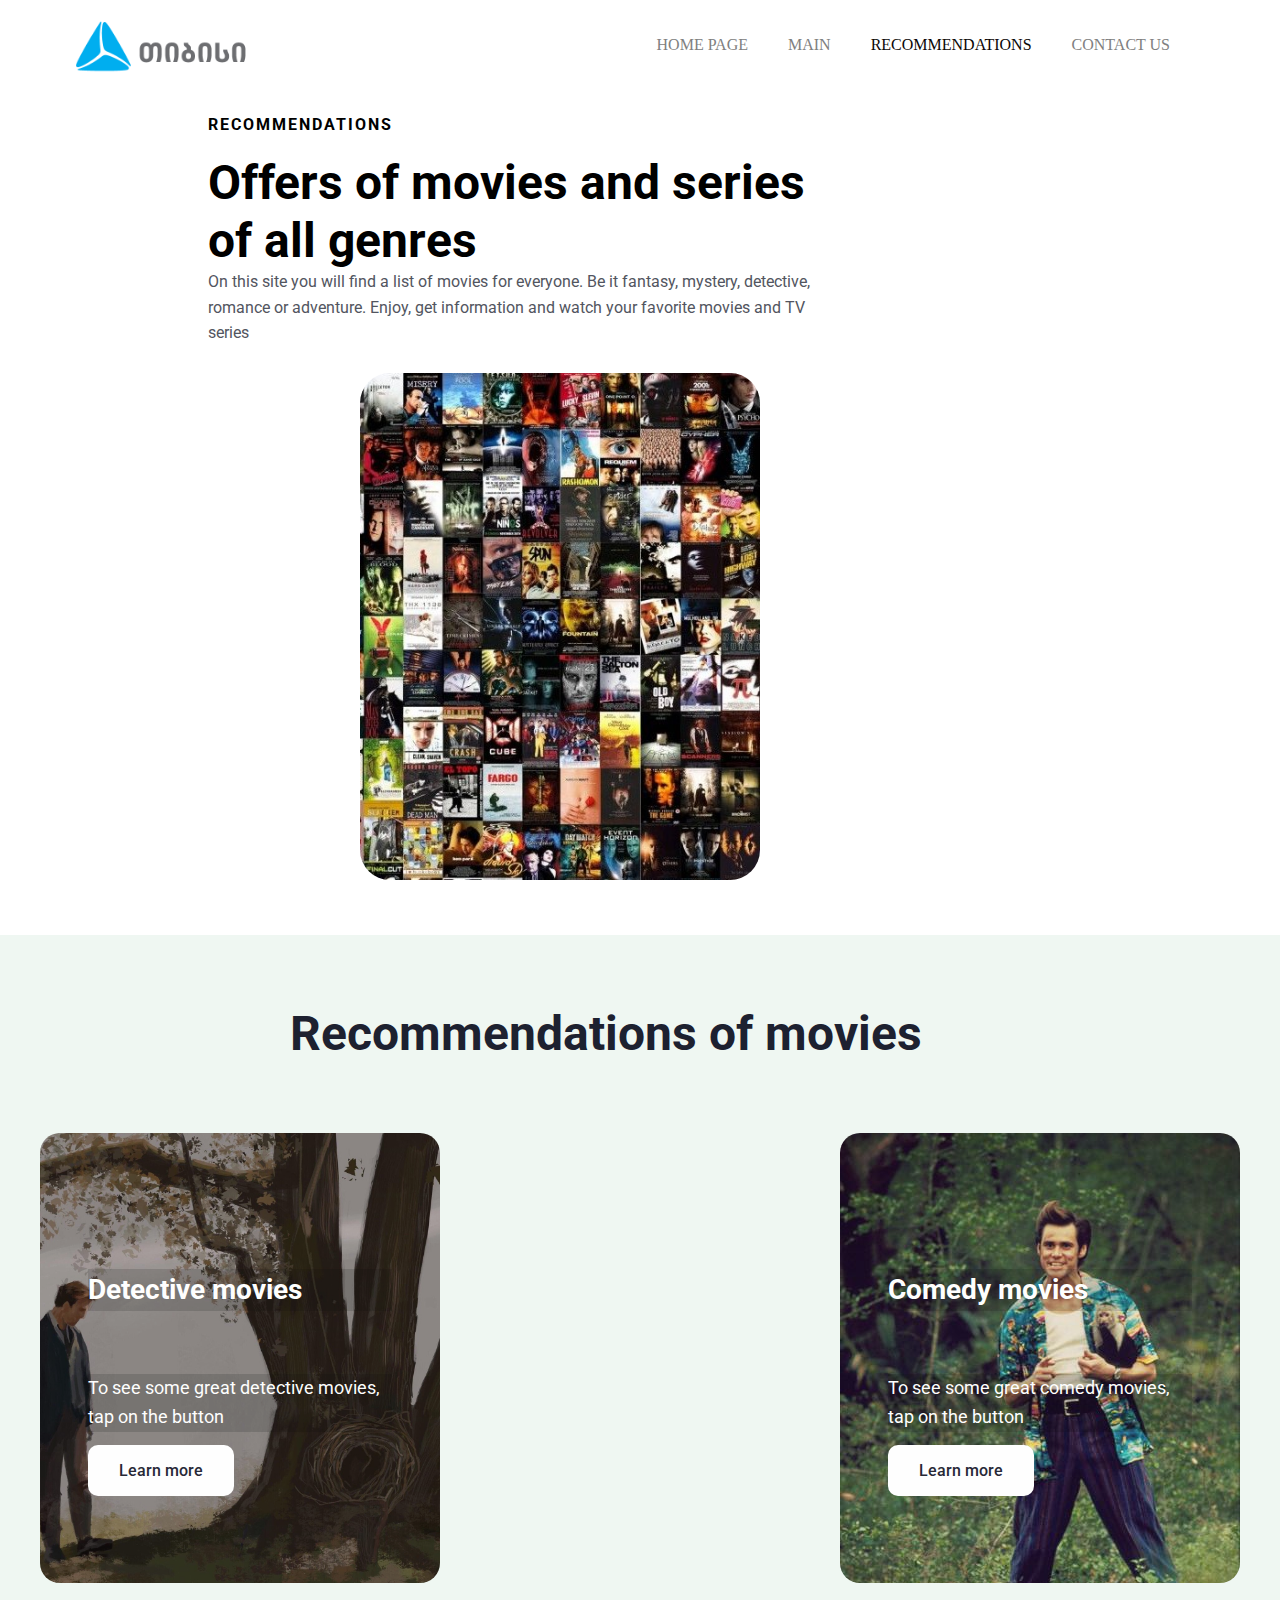
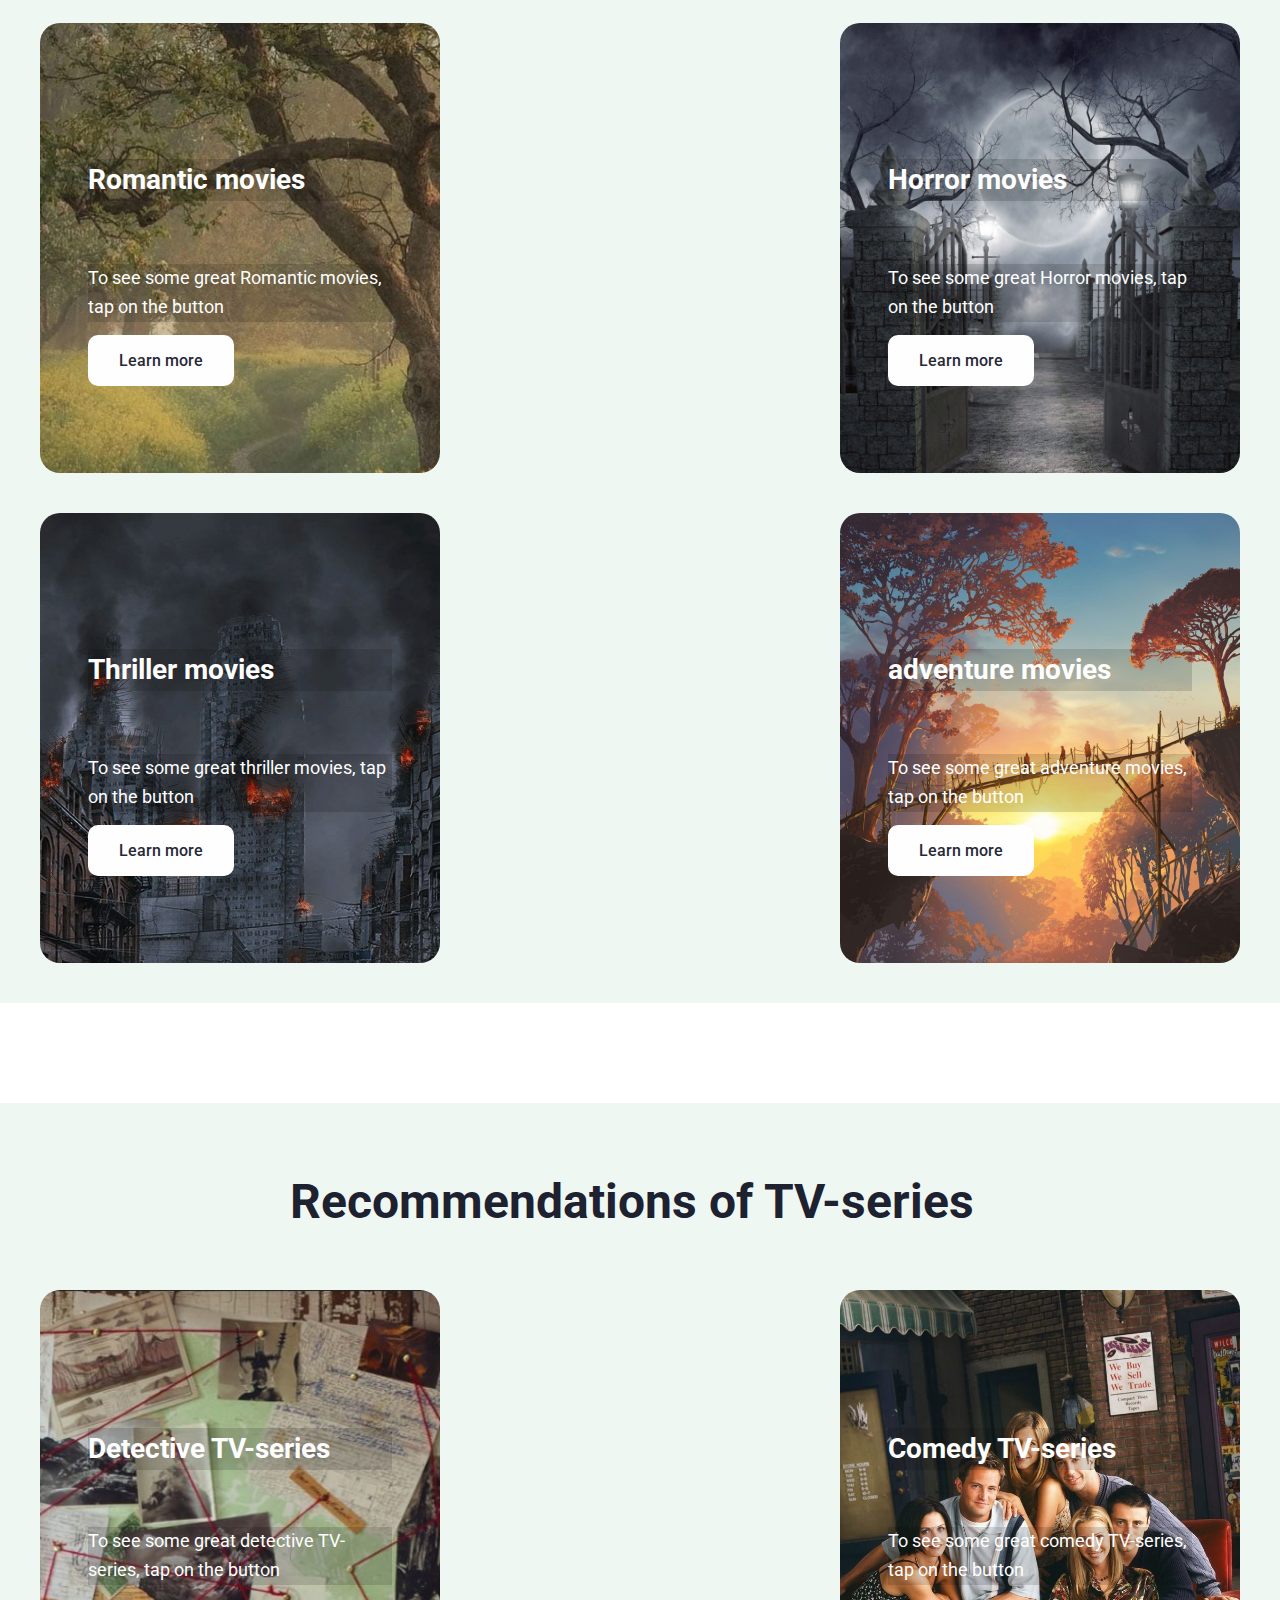
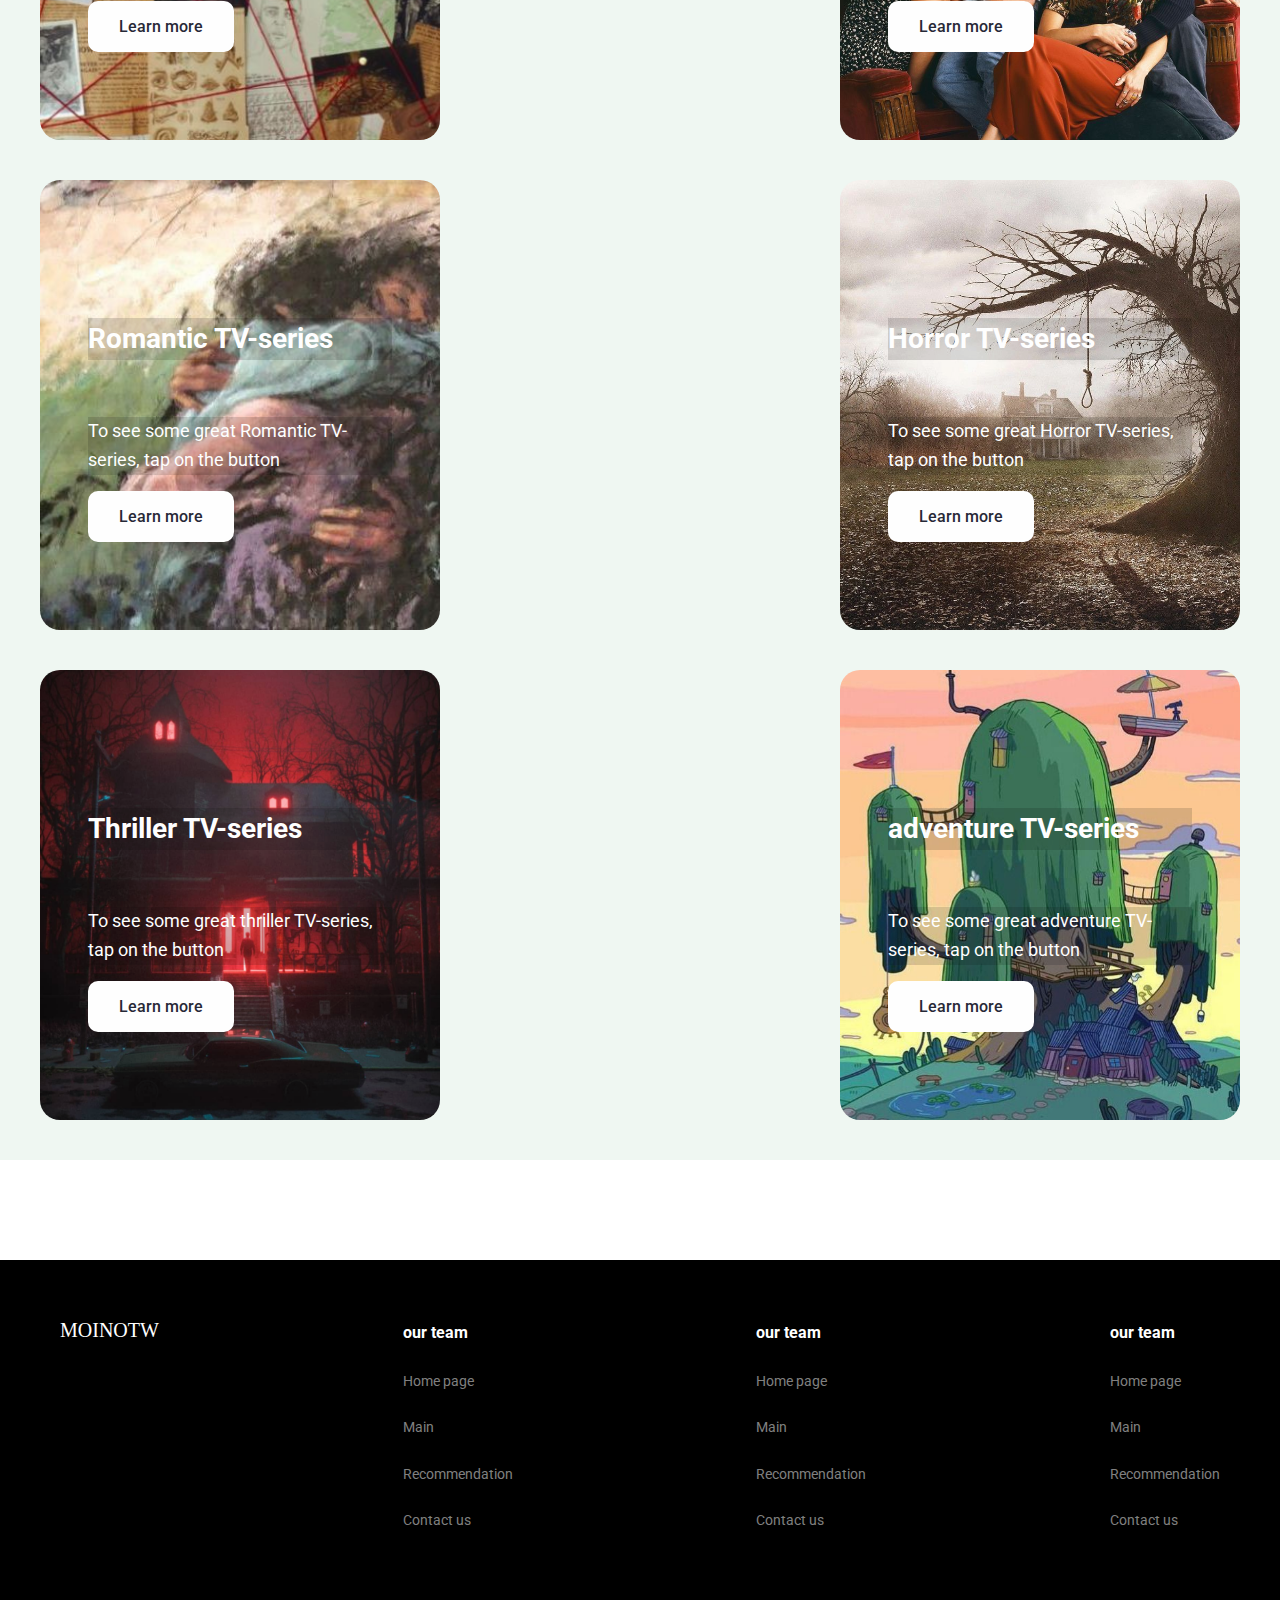
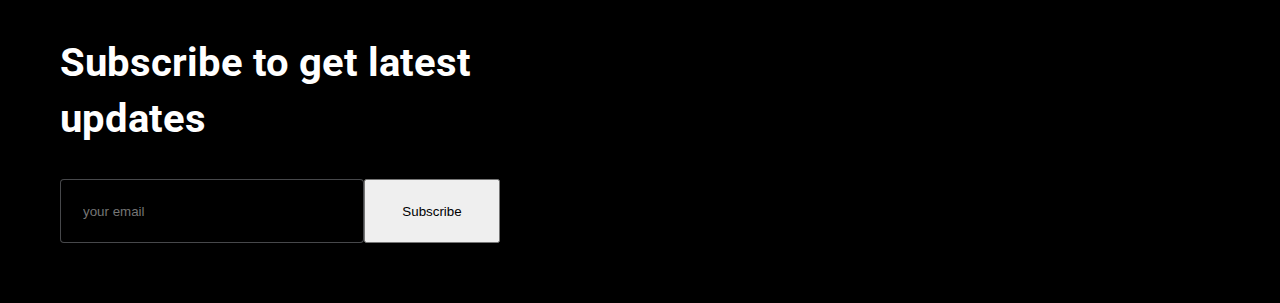
<file: pages/3.html>
<!DOCTYPE html>
<html lang="en">
<head>
    <meta charset="UTF-8">
    <meta name="viewport" content="width=device-width, initial-scale=1.0">
    <link rel="stylesheet" href="https://cdnjs.cloudflare.com/ajax/libs/font-awesome/6.4.0/css/all.min.css" integrity="sha512-iecdLmaskl7CVkqkXNQ/ZH/XLlvWZOJyj7Yy7tcenmpD1ypASozpmT/E0iPtmFIB46ZmdtAc9eNBvH0H/ZpiBw==" crossorigin="anonymous" referrerpolicy="no-referrer" />
    <link rel="preconnect" href="https://fonts.googleapis.com">
    <link rel="preconnect" href="https://fonts.gstatic.com" crossorigin>
    <link href="https://fonts.googleapis.com/css2?family=Roboto&display=swap" rel="stylesheet">
    <link href="https://cdn.jsdelivr.net/npm/bootstrap@5.3.0/dist/css/bootstrap.min.css" rel="stylesheet" integrity="sha384-9ndCyUaIbzAi2FUVXJi0CjmCapSmO7SnpJef0486qhLnuZ2cdeRhO02iuK6FUUVM" crossorigin="anonymous">
    <script src="https://cdn.jsdelivr.net/npm/bootstrap@5.3.0/dist/js/bootstrap.bundle.min.js" integrity="sha384-geWF76RCwLtnZ8qwWowPQNguL3RmwHVBC9FhGdlKrxdiJJigb/j/68SIy3Te4Bkz" crossorigin="anonymous"></script>
    <link rel="stylesheet" href="../css/global.css">
    <title>Final Project</title>
</head>
<body>
    <header class="sticky">
        <div class="hddiv">
            <div class="damatebiti">
                <a href="https://www.tbceducation.ge/"><img src="../imgs/თიბისი.png" alt="" class="tbc"></a>
                <nav>
                    <ul>
                        <li><a href="../index.html">HOME PAGE</a></li>
                        <li><a href="../pages/2.html">MAIN</a></li>
                        <li><a href="#" class="active">RECOMMENDATIONS</a></li>
                        <li><a href="../pages/4.html">CONTACT US</a></li>
                    </ul>
                </nav>
                <div class="dropdown">
                    <button class="btn " type="button" data-bs-toggle="dropdown" aria-expanded="false">
                        <i class="fa-solid fa-bars fa-2xl"></i>
                    </button>
                    <ul class="dropdown-menu">
                    <li><a class="dropdown-item" href="#"><a href="../index.html" class="active">Home page</a></a></li>
                    <li><a class="dropdown-item" href="#"> <li><a href="../pages/2.html" >Main</a></li></a></li>
                    <li><a class="dropdown-item" href="#"><li><a href="#" class="active">Recommendations</a></li></a></li>
                    <li><a class="dropdown-item" href="#"><li><a href="../pages/4.html">Contact us</a></li></a></li>
                    </ul>
                </div>
            </div>
        </div>
    </header>
    <section class="s-1-4">
        <div class="box3-1">
            <div class="line3-1"></div>
            <div class="aboutus3-1">
                <h3>Recommendations</h3>
                <h4>Offers of movies and series of all genres</h4>
                <p>On this site you will find a list of movies for everyone. Be it fantasy, mystery, detective, romance or adventure. Enjoy, get information and watch your favorite movies and TV series</p>
            </div>
        </div>
        <div class="form3-1">
            <img src="../imgs/page3.jpeg" alt="page3photo">
        </div>
    </section>
    <section class="s-3-2">
        <h1>Recommendations of movies</h1>
        <nav class="baratebi">
            <div class="barati1">
                <h1>Detective movies</h1>
                <p>To see some great detective movies, tap on the button</p>
                <button><a href="https://www.imdb.com/search/title/?title_type=feature&genres=crime,mystery">Learn more</a></button>
            </div>

            <div class="barati2">
                <h1>Comedy movies</h1>
                <p>To see some great comedy movies, tap on the button</p>
                <button><a href="https://www.imdb.com/search/title/?title_type=feature&genres=comedy">Learn more</a></button>
            </div>
            <div class="barati3">
                <h1>Romantic movies</h1>
                <p>To see some great Romantic movies, tap on the button</p>
                <button><a href="https://www.imdb.com/search/title/?title_type=feature&genres=romance">Learn more</a></button>
            </div>
            <div class="barati4">
                <h1>Horror movies</h1>
                <p>To see some great Horror movies, tap on the button</p>
                <button><a href="https://www.imdb.com/search/title/?title_type=feature&genres=horror">Learn more</a></button>
            </div>
            <div class="barati5">
                <h1>Thriller movies</h1>
                <p>To see some great thriller movies, tap on the button</p>
                <button><a href="https://www.imdb.com/search/title/?title_type=feature&genres=thriller">Learn more</a></button>
            </div>
            <div class="barati6">
                <h1>adventure movies</h1>
                <p>To see some great adventure movies, tap on the button</p>
                <button><a href="https://www.imdb.com/search/title/?title_type=feature&genres=adventure">Learn more</a></button>
            </div>
        </nav>
    </section>
    <section class="s-3-3">
        <h1>Recommendations of TV-series</h1>
        <nav class="baratebi">
            <div class="barati1">
                <h1>Detective TV-series </h1>
                <p>To see some great detective TV-series, tap on the button</p>
                <button><a href="https://www.imdb.com/search/title/?title_type=tv_series&genres=detective">Learn more</a></button>
            </div>
            <div class="barati2">
                <h1>Comedy TV-series</h1>
                <p>To see some great comedy TV-series, tap on the button</p>
                <button><a href="https://www.imdb.com/search/title/?title_type=tv_series&genres=comedy">Learn more</a></button>
            </div>
            <div class="barati3">
                <h1>Romantic TV-series</h1>
                <p>To see some great Romantic TV-series, tap on the button</p>
                <button><a href="https://www.imdb.com/search/title/?title_type=tv_series&genres=romance">Learn more</a></button>
            </div>
            <div class="barati4">
                <h1>Horror TV-series</h1>
                <p>To see some great Horror TV-series, tap on the button</p>
                <button><a href="https://www.imdb.com/search/title/?title_type=tv_series&genres=horror">Learn more</a></button>
            </div>
            <div class="barati5">
                <h1>Thriller TV-series</h1>
                <p>To see some great thriller TV-series, tap on the button</p>
                <button><a href="https://www.imdb.com/search/title/?title_type=tv_series&genres=thriller">Learn more</a></button>
            </div>
            <div class="barati6">
                <h1>adventure TV-series</h1>
                <p>To see some great adventure TV-series, tap on the button</p>
                <button><a href="https://www.imdb.com/search/title/?title_type=tv_series&genres=adventure">Learn more</a></button>
            </div>
        </nav>
    </section>
    <footer>
        <h2>MOINOTW</h2>
        <div>
            <h3>our team</h3>
            <a href="../index.html">Home page</a>
            <a href="pages/2.html">Main</a>
            <a href="pages/3.html">Recommendation</a>
            <a href="#">Contact us</a>
        </div>
        <div>
            <h3>our team</h3>
            <a href="../index.html">Home page</a>
            <a href="pages/2.html">Main</a>
            <a href="pages/3.html">Recommendation</a>
            <a href="#">Contact us</a>
        </div>
        <div>
            <h3>our team</h3>
            <a href="../index.html">Home page</a>
            <a href="pages/2.html">Main</a>
            <a href="pages/3.html">Recommendation</a>
            <a href="#">Contact us</a>
        </div>
        <div class="form">
            <h4>Subscribe to get latest updates</h4>
            <form>
                <input type="email" name="email" id="email" placeholder="your email"> <br>
                <input type="submit"  id="submit" value="Subscribe">
            </form>
        </div>
    </footer> 
</body>
</html>
</file>
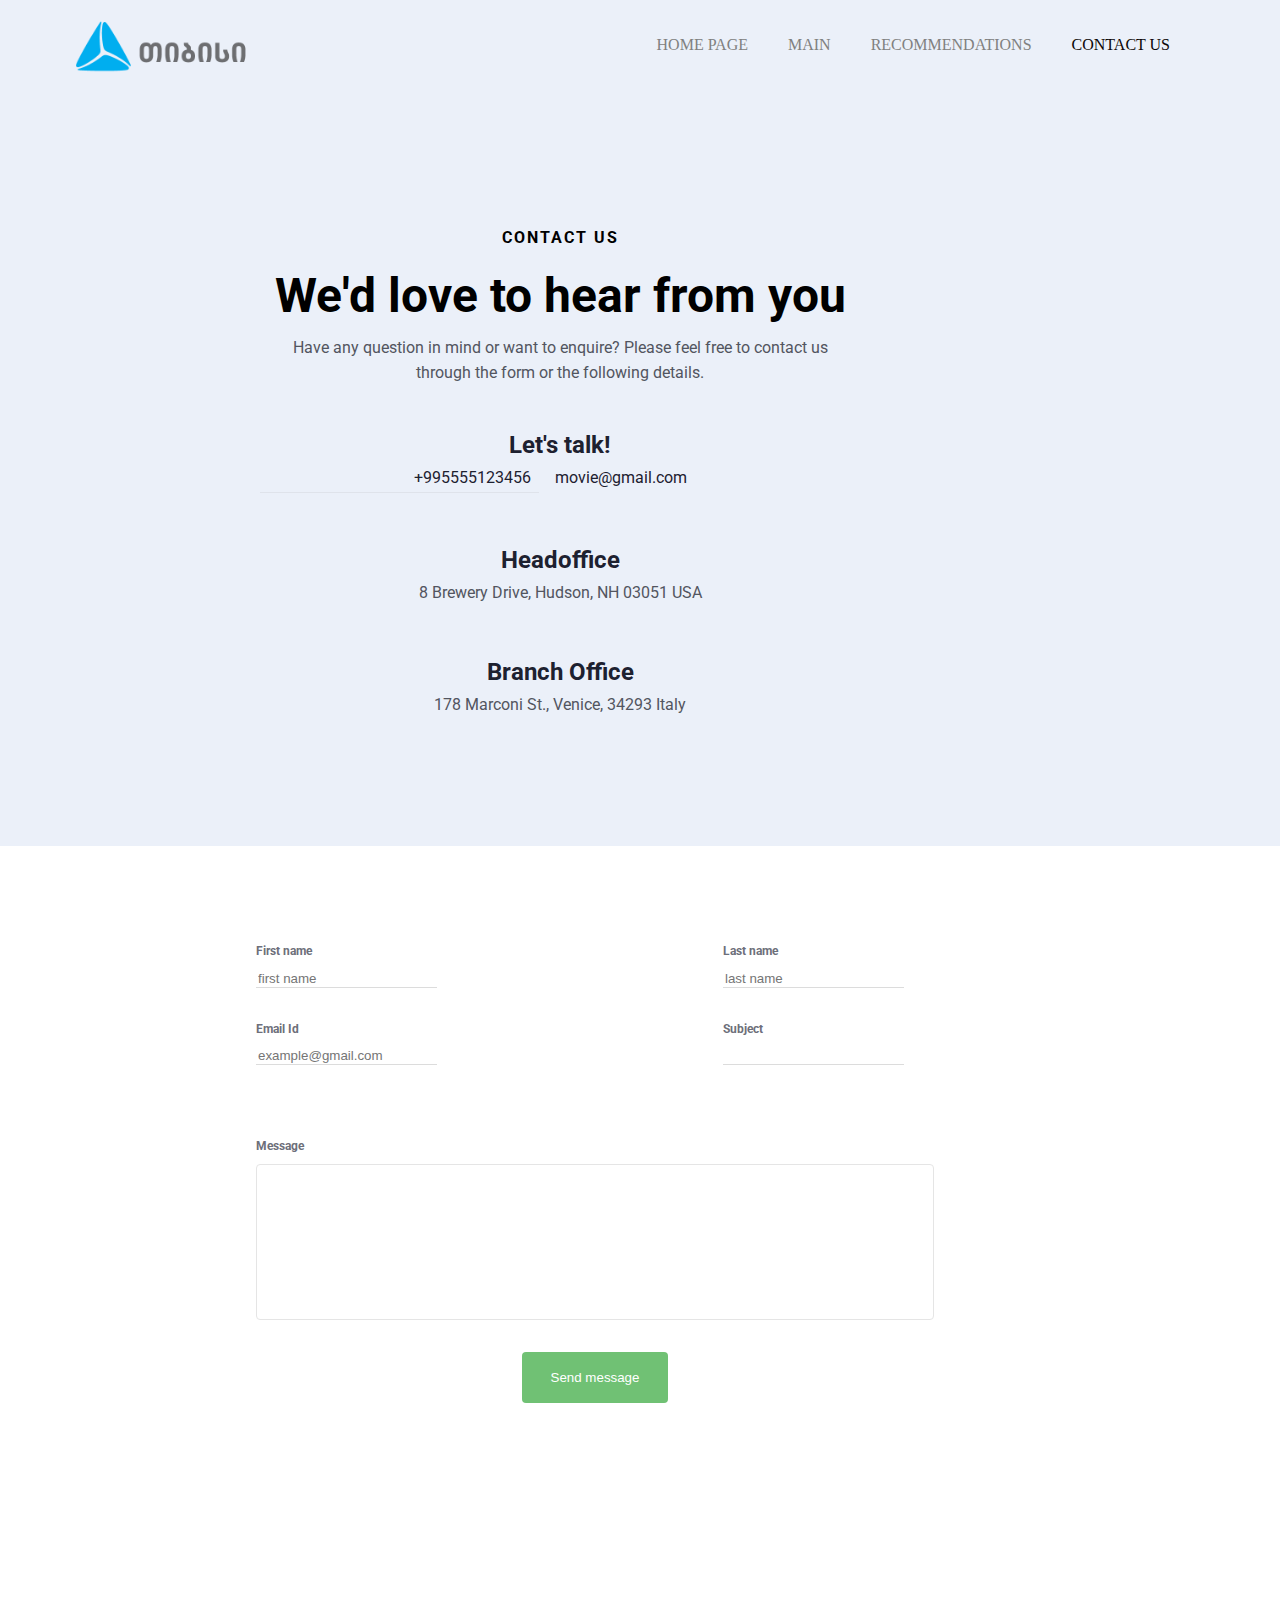
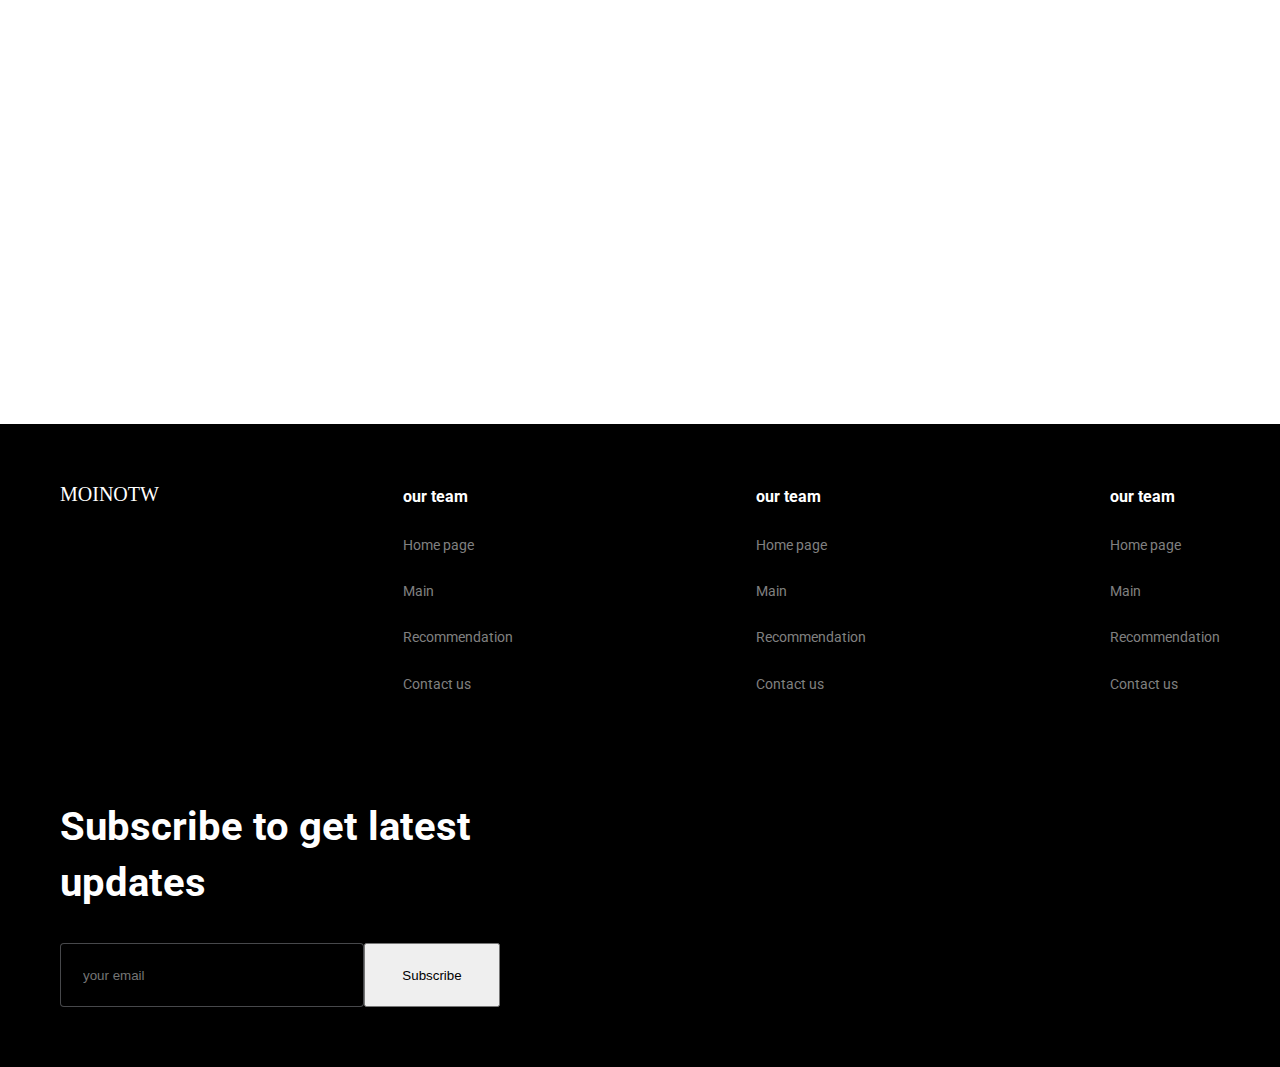
<file: pages/4.html>
<!DOCTYPE html>
<html lang="en">
<head>
    <meta charset="UTF-8">
    <meta name="viewport" content="width=device-width, initial-scale=1.0">
    <link rel="stylesheet" href="https://cdnjs.cloudflare.com/ajax/libs/font-awesome/6.4.0/css/all.min.css" integrity="sha512-iecdLmaskl7CVkqkXNQ/ZH/XLlvWZOJyj7Yy7tcenmpD1ypASozpmT/E0iPtmFIB46ZmdtAc9eNBvH0H/ZpiBw==" crossorigin="anonymous" referrerpolicy="no-referrer" />
    <link rel="preconnect" href="https://fonts.googleapis.com">
    <link rel="preconnect" href="https://fonts.gstatic.com" crossorigin>
    <link href="https://fonts.googleapis.com/css2?family=Roboto&display=swap" rel="stylesheet">
    <link href="https://cdn.jsdelivr.net/npm/bootstrap@5.3.0/dist/css/bootstrap.min.css" rel="stylesheet" integrity="sha384-9ndCyUaIbzAi2FUVXJi0CjmCapSmO7SnpJef0486qhLnuZ2cdeRhO02iuK6FUUVM" crossorigin="anonymous">
    <script src="https://cdn.jsdelivr.net/npm/bootstrap@5.3.0/dist/js/bootstrap.bundle.min.js" integrity="sha384-geWF76RCwLtnZ8qwWowPQNguL3RmwHVBC9FhGdlKrxdiJJigb/j/68SIy3Te4Bkz" crossorigin="anonymous"></script>
    <link rel="stylesheet" href="../css/global.css">
    <title>Final Project</title>
</head>
<body>
    <div class="meore">
        <header>
            <div class="hddiv">
                <div class="damatebiti">
                    <a href="https://www.tbceducation.ge/"><img src="../imgs/თიბისი.png" alt="" class="tbc"></a>
                    <nav>
                        <ul>
                            <li><a href="../index.html">HOME PAGE</a></li>
                            <li><a href="../pages/2.html">MAIN</a></li>
                            <li><a href="../pages/3.html">RECOMMENDATIONS</a></li>
                            <li><a href="#" class="active">CONTACT US</a></li>
                        </ul>
                    </nav>
                    <div class="dropdown">
                        <button class="btn" type="button" data-bs-toggle="dropdown" aria-expanded="false">
                            <i class="fa-solid fa-bars fa-2xl"></i>
                        </button>
                        <ul class="dropdown-menu">
                        <li><a class="dropdown-item" href="#"><li><a href="../index.html" class="active">Home page</a></li></a></li>
                        <li><a class="dropdown-item" href="#"> <li><a href="../pages/2.html" >Main</a></li></a></li>
                        <li><a class="dropdown-item" href="#"><li><a href="../pages/3.html">Recommendations</a></li></a></li>
                        <li><a class="dropdown-item" href="#"><li><a href="#" class="active">Contact us</a></li></a></li>
                        </ul>
                    </div>
                </div>
            </div>
        </header>
        <section class="s-1-4">
            <div class="box1">
                <div class="line"></div>
                <div class="aboutus">
                    <h3>Contact us</h3>
                    <h4>We'd love to hear from you</h4>
                    <p>Have any question in mind or want to enquire? Please feel free to contact us through the form or the following details.<br><br>            
                </div>
            </div>
            <div class="form">
                <div>
                    <h1>Let's talk!</h1>
                    <div>
                        <a href="tel:+995 555 45 67 89">+995555123456</a>
                        <a href="mailto:movietvseries@gmail.com">movie@gmail.com</a>
                    </div>
                </div>
                <div class="line2"></div>
                <div class="div">
                    <h1>Headoffice</h1>
                    <p>8 Brewery Drive, Hudson, NH 03051 USA </p>
                </div>
                <div class="div">
                    <h1>Branch Office</h1>
                    <p>178 Marconi St., Venice, 34293 Italy</p>
                </div>
                <div class="llogos">
                    <i class="fa-brands fa-facebook"></i>
                    <i class="fa-brands fa-twitter"></i>
                    <i class="fa-brands fa-linkedin"></i>
                </div>
            </div>
        </section>
    </div>
    <section class="s-2-4">
        <form action="">
            <form action="">
                <label for="fname">First name</label>
                <input type="text" id="fname" name="fname" placeholder="first name">
                <label for="email">Email Id</label>
                <input type="email" name="email" id="email" placeholder="example@gmail.com">
            </form> 
            <form action="">
                <label for="lname">Last name</label>
                <input type="text" id="lname" name="lname" placeholder="last name">
                <label for="subject">Subject</label>
                <input type="text" name="subject" id="subject">
            </form>
        </form>
        <form action="" class="form">
            <label for="message">Message</label>
            <textarea name="Message" id="message" cols="30" rows="10"></textarea>
            <input type="button" value="Send message">
        </form>
    </section>
    <div class="map">
        <iframe src="https://www.google.com/maps/embed?pb=!1m18!1m12!1m3!1d156508.0626244193!2d11.697512201528918!3d45.42366029804965!2m3!1f0!2f0!3f0!3m2!1i1024!2i768!4f13.1!3m3!1m2!1s0x477eb1daf1d63d89%3A0x7ba3c6f0bd92102f!2sVenice%2C%20Metropolitan%20City%20of%20Venice%2C%20Italy!5e0!3m2!1sen!2sge!4v1690274451336!5m2!1sen!2sge" width="100%" height="450" style="border:0;" allowfullscreen="" loading="lazy" referrerpolicy="no-referrer-when-downgrade"></iframe>
    </div>
    <footer>
        <h2>MOINOTW</h2>
        <div>
            <h3>our team</h3>
            <a href="../index.html">Home page</a>
            <a href="../pages/2.html">Main</a>
            <a href="../pages/3.html">Recommendation</a>
            <a href="#">Contact us</a>
        </div>
        <div>
            <h3>our team</h3>
            <a href="../index.html">Home page</a>
            <a href="../pages/2.html">Main</a>
            <a href="../pages/3.html">Recommendation</a>
            <a href="#">Contact us</a>
        </div>
        <div>
            <h3>our team</h3>
            <a href="../index.html">Home page</a>
            <a href="../pages/2.html">Main</a>
            <a href="../pages/3.html">Recommendation</a>
            <a href="#">Contact us</a>
        </div>
        <div class="form">
            <h4>Subscribe to get latest updates</h4>
            <form>
                <input type="email" name="email" id="email" placeholder="your email"> <br>
                <input type="submit"  id="submit" value="Subscribe">
            </form>
        </div>
    </footer> 
</body>
</html>
</file>
<file: css/global.css>
/* /* http://meyerweb.com/eric/tools/css/reset/ 
   v2.0 | 20110126
   License: none (public domain)
*/
html, body, div, span, applet, object, iframe,
h1, h2, h3, h4, h5, h6, p, blockquote, pre,
a, abbr, acronym, address, big, cite, code,
del, dfn, em, img, ins, kbd, q, s, samp,
small, strike, strong, sub, sup, tt, var,
b, u, i, center,
dl, dt, dd, ol, ul, li,
fieldset, form, label, legend,
table, caption, tbody, tfoot, thead, tr, th, td,
article, aside, canvas, details, embed,
figure, figcaption, footer, header, hgroup,
menu, nav, output, ruby, section, summary,
time, mark, audio, video {
  margin: 0;
  padding: 0;
  border: 0;
  font-size: 100%;
  font: inherit;
  vertical-align: baseline;
}

/* HTML5 display-role reset for older browsers */
article, aside, details, figcaption, figure,
footer, header, hgroup, menu, nav, section {
  display: block;
}

body {
  line-height: 1;
}

ol, ul {
  list-style: none;
}

blockquote, q {
  quotes: none;
}

blockquote:before, blockquote:after,
q:before, q:after {
  content: "";
  content: none;
}

table {
  border-collapse: collapse;
  border-spacing: 0;
}

a {
  text-decoration: none;
}

* {
  -webkit-box-sizing: border-box;
          box-sizing: border-box;
}

.barati1:hover {
  -webkit-transform: scale(1.05);
      -ms-transform: scale(1.05);
          transform: scale(1.05);
}

.barati2:hover {
  -webkit-transform: scale(1.05);
      -ms-transform: scale(1.05);
          transform: scale(1.05);
}

.barati3:hover {
  -webkit-transform: scale(1.05);
      -ms-transform: scale(1.05);
          transform: scale(1.05);
}

.barati4:hover {
  -webkit-transform: scale(1.05);
      -ms-transform: scale(1.05);
          transform: scale(1.05);
}

.barati5:hover {
  -webkit-transform: scale(1.05);
      -ms-transform: scale(1.05);
          transform: scale(1.05);
}

.barati6:hover {
  -webkit-transform: scale(1.05);
      -ms-transform: scale(1.05);
          transform: scale(1.05);
}

.logo:hover {
  -webkit-transform: scale(1.09);
      -ms-transform: scale(1.09);
          transform: scale(1.09);
}

.logo1:hover {
  -webkit-transform: scale(1.09);
      -ms-transform: scale(1.09);
          transform: scale(1.09);
}

.logo2:hover {
  -webkit-transform: scale(1.09);
      -ms-transform: scale(1.09);
          transform: scale(1.09);
}

.logo0:hover {
  -webkit-transform: scale(1.09);
      -ms-transform: scale(1.09);
          transform: scale(1.09);
}

.sticky {
  position: sticky;
  top: 0;
  background-color: white;
  width: 100%;
  z-index: 1;
  height: 90px;
}
.sticky .hddiv .damatebiti {
  display: -webkit-box;
  display: -ms-flexbox;
  display: flex;
  -webkit-box-pack: justify;
      -ms-flex-pack: justify;
          justify-content: space-between;
  padding: 17px 70px;
  width: 100%;
}
.sticky .hddiv .damatebiti .tbc {
  max-width: 180px;
  width: 100%;
}
.sticky .hddiv .damatebiti nav {
  vertical-align: center;
  margin-top: 20px;
}
.sticky .hddiv .damatebiti nav ul {
  display: -webkit-box;
  display: -ms-flexbox;
  display: flex;
}
.sticky .hddiv .damatebiti nav ul li {
  margin-right: 40px;
}
.sticky .hddiv .damatebiti nav ul li a {
  color: grey;
}
.sticky .hddiv .damatebiti nav ul li .active {
  color: #0B0706;
}
.sticky .hddiv .damatebiti nav ul li a:hover {
  color: rgb(1, 56, 1);
}
.sticky .hddiv .damatebiti .dropdown {
  padding-right: 2px;
}
.sticky .hddiv .damatebiti .dropdown .btn {
  border: none;
  color: rgb(4, 52, 4);
}
.sticky .hddiv .damatebiti .dropdown .dropdown-menu {
  padding: 20px;
  background-color: #EFF7F2;
}
.sticky .hddiv .damatebiti .dropdown .dropdown-menu a {
  color: rgb(61, 61, 61);
}
.sticky .hddiv .damatebiti .fa-bars {
  display: none;
}
.sticky .hddiv .damatebiti .dropdown {
  display: none;
}
@media (max-width: 1110px) {
  .sticky .hddiv .damatebiti nav {
    display: none;
  }
  .sticky .hddiv .damatebiti .fa-bars {
    display: inline-block;
    margin-top: 20px;
  }
  .sticky .hddiv .damatebiti .dropdown {
    display: inline-block;
  }
}
@media (max-width: 480px) {
  .sticky .hddiv .damatebiti {
    padding: 10px;
  }
  .sticky .hddiv .damatebiti .tbc {
    width: 130px;
    padding: 0;
  }
}
@media (max-width: 1100px) {
  .sticky {
    margin: 5px 5px;
  }
  .sticky .damatebiti {
    -webkit-box-pack: justify;
        -ms-flex-pack: justify;
            justify-content: space-between;
    padding: 10px;
  }
  .sticky .damatebiti h1 {
    font-size: 29px;
    margin-top: 16px;
  }
}

.s-1 {
  background-image: url("https://i.pinimg.com/originals/ce/c4/ee/cec4ee792d64120b28b708c1424c2a45.jpg");
  background-repeat: no-repeat;
  background-size: cover;
  height: 625px;
  padding: 20px 20px;
}
.s-1 h2 {
  max-width: 1150px;
  width: 100%;
  padding-top: 128px;
  padding-left: 110px;
  color: #FFF;
  font-family: Roboto;
  font-size: 94px;
  font-style: normal;
  font-weight: 700;
  line-height: 120%; /* 76.8px */
  margin-bottom: 40px;
}
@media (max-width: 950px) {
  .s-1 {
    height: -webkit-fit-content;
    height: -moz-fit-content;
    height: fit-content;
  }
  .s-1 h2 {
    font-size: 35px;
    margin-top: 20px;
    text-align: center;
    padding: 0 0;
  }
}

.s-2 {
  margin-bottom: 50px;
}
.s-2 .box1 {
  display: -webkit-box;
  display: -ms-flexbox;
  display: flex;
  -webkit-box-pack: justify;
      -ms-flex-pack: justify;
          justify-content: space-between;
  max-width: 1400px;
  width: 100%;
  margin: 96px auto;
}
.s-2 .box1 .line {
  width: 71px;
  height: 1px;
  background-color: black;
  margin-top: 10px;
  margin-right: 10px;
}
.s-2 .box1 .aboutus {
  display: -webkit-box;
  display: -ms-flexbox;
  display: flex;
  -ms-flex-wrap: wrap;
      flex-wrap: wrap;
  margin-right: 96px;
  max-width: 608px;
  width: 100%;
}
.s-2 .box1 .aboutus h3 {
  color: black;
  font-family: Roboto;
  font-size: 16px;
  font-style: normal;
  font-weight: 700;
  line-height: normal;
  letter-spacing: 2px;
  text-transform: uppercase;
}
.s-2 .box1 .aboutus h4 {
  font-family: Roboto;
  font-size: 48px;
  font-style: normal;
  font-weight: 700;
  line-height: 120%; /* 57.6px */
}
.s-2 .box1 .aboutus p {
  color: var(--secondary-text, #525560);
  font-family: Roboto;
  font-size: 16px;
  font-style: normal;
  font-weight: 400;
  line-height: 160%; /* 25.6px */
}
.s-2 .box1 .aboutus button {
  background-color: #70C174;
  display: -webkit-inline-box;
  display: -ms-inline-flexbox;
  display: inline-flex;
  /* padding: 16px 32px; */
  -webkit-box-pack: center;
      -ms-flex-pack: center;
          justify-content: center;
  -webkit-box-align: center;
      -ms-flex-align: center;
          align-items: center;
  /* gap: 10px; */
  border: none;
  width: 146px;
  height: 51px;
  border-radius: 10px;
  color: white;
}
.s-2 .box1 .aboutus button:hover {
  background-color: #377d3a;
  cursor: pointer;
}
.s-2 .box1 .img {
  max-width: 500px;
  width: 100%;
}
.s-2 .box1 .img .s-2img {
  width: 88%;
  -webkit-transition: width 2s, -webkit-transform 1s;
  transition: width 2s, -webkit-transform 1s;
  transition: width 2s, transform 1s;
  transition: width 2s, transform 1s, -webkit-transform 1s;
}
.s-2 .box1 .img .s-2img:hover {
  width: 93%;
  -webkit-transform: 88%;
      -ms-transform: 88%;
          transform: 88%;
}
@media (max-width: 1450px) {
  .s-2 .box1 {
    -webkit-box-orient: vertical;
    -webkit-box-direction: normal;
        -ms-flex-direction: column;
            flex-direction: column;
    padding: 14px;
    margin: 0 auto;
  }
  .s-2 .box1 .line {
    display: none;
  }
  .s-2 .box1 .aboutus {
    margin: 0 auto;
    text-align: center;
  }
  .s-2 .box1 .aboutus h3 {
    margin: 0 auto;
  }
  .s-2 .box1 .aboutus h4 {
    font-size: 25px;
    margin-top: 20px;
    margin-bottom: 20px;
  }
  .s-2 .box1 .aboutus a {
    margin: 0 auto;
  }
  .s-2 .box1 .img {
    max-width: 600px;
    width: 100%;
    margin: 20px auto;
  }
  .s-2 .box1 .img .s-2img {
    width: 100%;
  }
}
.s-2 .box2 {
  max-width: 1400px;
  width: 100%;
  margin: 0 auto;
}
.s-2 .box2 .div1 {
  display: -webkit-box;
  display: -ms-flexbox;
  display: flex;
  -webkit-box-pack: justify;
      -ms-flex-pack: justify;
          justify-content: space-between;
  margin: 0 auto;
}
.s-2 .box2 .div1 h5 {
  font-family: Roboto;
  font-size: 16px;
  font-style: normal;
  font-weight: 500;
  line-height: normal;
  letter-spacing: 2px;
  text-transform: uppercase;
  vertical-align: middle;
  margin-bottom: 20px;
}
.s-2 .box2 .div1 .line2 {
  max-width: 1220px;
  width: 100%;
  height: 3px;
  background-color: #e3e3e3;
  vertical-align: middle;
  margin-top: 5px;
}
.s-2 .box2 .div2 {
  margin-top: 20px;
}
.s-2 .box2 .div2 ul {
  display: -webkit-box;
  display: -ms-flexbox;
  display: flex;
  -ms-flex-wrap: wrap;
      flex-wrap: wrap;
  -ms-flex-pack: distribute;
      justify-content: space-around;
  height: 60px;
  -webkit-box-align: center;
      -ms-flex-align: center;
          align-items: center;
}
.s-2 .box2 .div2 ul a {
  width: 70px;
}
.s-2 .box2 .div2 ul .logo {
  height: 20px;
  width: 50px;
  vertical-align: middle;
  -webkit-transition: all transform 2s;
  transition: all transform 2s;
}
.s-2 .box2 .div2 ul .logo0 {
  height: 20px;
  width: 50px;
  vertical-align: middle;
  -webkit-transition: all transform 2s;
  transition: all transform 2s;
}
.s-2 .box2 .div2 ul .logo1 {
  height: 30px;
  width: 40px;
  vertical-align: middle;
}
.s-2 .box2 .div2 ul .logo2 {
  height: 40px;
  width: 50px;
  vertical-align: middle;
}
@media (max-width: 1450px) {
  .s-2 .box2 {
    background-color: #BEF3C0;
    padding: 20px;
  }
  .s-2 h5 {
    margin: 20px auto;
  }
  .s-2 .line2 {
    display: none;
  }
}

.s-3 {
  padding: 5px;
  background-color: #EFF7F2;
}
.s-3 .box1 {
  display: -webkit-box;
  display: -ms-flexbox;
  display: flex;
  -webkit-box-pack: justify;
      -ms-flex-pack: justify;
          justify-content: space-between;
  max-width: 1400px;
  width: 100%;
  margin: 96px auto;
}
.s-3 .box1 .line {
  width: 71px;
  height: 1px;
  background-color: black;
  margin-top: 10px;
  margin-right: 10px;
}
.s-3 .box1 .aboutus {
  display: -webkit-box;
  display: -ms-flexbox;
  display: flex;
  -ms-flex-wrap: wrap;
      flex-wrap: wrap;
  margin-right: 96px;
  max-width: 608px;
}
.s-3 .box1 .aboutus h3 {
  color: black;
  font-family: Roboto;
  font-size: 16px;
  font-style: normal;
  font-weight: 700;
  line-height: normal;
  letter-spacing: 2px;
  text-transform: uppercase;
  margin-bottom: 32px;
}
@media (max-width: 1000px) {
  .s-3 .box1 .aboutus h3 {
    text-align: center;
  }
}
.s-3 .box1 .aboutus h4 {
  font-family: Roboto;
  font-size: 48px;
  font-style: normal;
  font-weight: 700;
  line-height: 120%; /* 57.6px */
  margin-bottom: 16px;
}
@media (max-width: 1000px) {
  .s-3 .box1 .aboutus h4 {
    text-align: center;
  }
}
.s-3 .box1 .aboutus .p {
  color: var(--secondary-text, #525560);
  font-family: Roboto;
  font-size: 16px;
  font-style: normal;
  font-weight: 400;
  line-height: 160%; /* 25.6px */
}
@media (max-width: 1000px) {
  .s-3 .box1 .aboutus .p {
    text-align: center;
  }
}
.s-3 .box1 .aboutus .advice {
  display: -webkit-box;
  display: -ms-flexbox;
  display: flex;
  margin-top: 33px;
}
.s-3 .box1 .aboutus .advice .line3 {
  height: 441px;
  width: 1px;
  background-color: #b6b9b7;
  opacity: 50%;
  margin-right: 24px;
}
.s-3 .box1 .aboutus .advice nav {
  display: -webkit-box;
  display: -ms-flexbox;
  display: flex;
  -webkit-box-orient: vertical;
  -webkit-box-direction: normal;
      -ms-flex-direction: column;
          flex-direction: column;
  -ms-flex-pack: distribute;
      justify-content: space-around;
  height: 441px;
}
.s-3 .box1 .aboutus .advice nav .main {
  display: -webkit-box;
  display: -ms-flexbox;
  display: flex;
  -webkit-box-align: first baseline;
      -ms-flex-align: first baseline;
          align-items: first baseline;
}
.s-3 .box1 .aboutus .advice nav .main i {
  margin-right: 9px;
  color: green;
}
.s-3 .box1 .aboutus .advice nav .main div h1 {
  color: var(--primary-text, #1D2130);
  font-family: Roboto;
  font-size: 24px;
  font-style: normal;
  font-weight: 700;
  line-height: normal;
}
.s-3 .box1 .aboutus .advice nav .main div p {
  color: var(--secondary-text, #525560);
  font-family: Roboto;
  font-size: 16px;
  font-style: normal;
  font-weight: 400;
  line-height: 160%; /* 25.6px */
}
@media (max-width: 1000px) {
  .s-3 .box1 .aboutus {
    margin: 0 auto;
  }
}
.s-3 .box1 img {
  max-width: 800px;
  width: 100%;
}
@media (max-width: 1000px) {
  .s-3 .box1 {
    display: -webkit-box;
    display: -ms-flexbox;
    display: flex;
    -webkit-box-orient: vertical;
    -webkit-box-direction: normal;
        -ms-flex-direction: column;
            flex-direction: column;
    margin: 0 auto;
  }
  .s-3 .box1 img {
    max-width: 600px;
    width: 80%;
    margin: 33px auto;
  }
  .s-3 .box1 .line {
    display: none;
  }
}
@media (max-width: 1500px) {
  .s-3 {
    padding: 30px;
  }
}

.s-4 {
  max-width: 1380px;
  width: 100%;
  margin: 0 auto;
}
.s-4 .box3 {
  display: -webkit-box;
  display: -ms-flexbox;
  display: flex;
  margin-left: 40px;
  margin-top: 96px;
}
.s-4 .box3 .line {
  width: 71px;
  height: 1px;
  background-color: black;
  margin-top: 10px;
  margin-right: 10px;
}
@media (max-width: 700px) {
  .s-4 .box3 .line {
    display: none;
  }
}
.s-4 .box3 .aboutus {
  max-width: 640px;
  width: 100%;
}
.s-4 .box3 .aboutus h3 {
  font-family: Roboto;
  font-size: 16px;
  font-style: normal;
  font-weight: 700;
  line-height: normal;
  letter-spacing: 2px;
  text-transform: uppercase;
  margin-bottom: 32px;
}
.s-4 .box3 .aboutus p {
  font-family: Roboto;
  font-size: 48px;
  font-style: normal;
  font-weight: 700;
  line-height: 120%; /* 57.6px */
  margin-bottom: 50px;
}
@media (max-width: 700px) {
  .s-4 .box3 .aboutus p {
    font-size: 25px;
    margin: 15px auto;
  }
}
@media (max-width: 700px) {
  .s-4 .box3 {
    text-align: center;
    margin-left: 0;
    padding: 0;
  }
}
.s-4 .cardsbox {
  display: -webkit-box;
  display: -ms-flexbox;
  display: flex;
  -webkit-box-pack: justify;
      -ms-flex-pack: justify;
          justify-content: space-between;
  -ms-flex-wrap: wrap;
      flex-wrap: wrap;
  margin-top: 65px;
}
.s-4 .cardsbox .card1 {
  position: relative;
  max-width: 411px;
  width: 100%;
}
.s-4 .cardsbox .card1 p {
  position: absolute;
  margin: 10px;
}
.s-4 .cardsbox .card1 .tint {
  max-width: 411px;
  width: 100%;
  max-height: 421px;
  height: 100%;
  border-radius: 15px;
  -webkit-transition: all transform 2s;
  transition: all transform 2s;
}
.s-4 .cardsbox .card1 .tint:hover {
  -webkit-transform: scale(1.05);
      -ms-transform: scale(1.05);
          transform: scale(1.05);
}
@media (max-width: 1300px) {
  .s-4 .cardsbox .card1 {
    margin: 20px auto;
  }
}
@media (max-width: 1300px) {
  .s-4 .cardsbox {
    text-align: center;
    margin: 0 auto;
  }
}
@media (max-width: 700px) {
  .s-4 {
    padding: 20px 20px;
  }
}

.s-5 {
  background-color: black;
  padding: 142px 110px;
  margin-top: 96px;
  margin-bottom: 65px;
  display: -webkit-box;
  display: -ms-flexbox;
  display: flex;
  -ms-flex-wrap: wrap;
      flex-wrap: wrap;
  -webkit-box-pack: justify;
      -ms-flex-pack: justify;
          justify-content: space-between;
}
.s-5 .text {
  max-width: 610px;
  width: 100%;
}
.s-5 .text h2 {
  color: #FFF;
  font-family: Roboto;
  font-size: 48px;
  font-style: normal;
  font-weight: 700;
  line-height: 120%; /* 57.6px */
  margin-bottom: 16px;
}
@media (max-width: 700px) {
  .s-5 .text h2 {
    font-size: 25px;
  }
}
.s-5 .text p {
  color: #9c9898;
  font-family: Roboto;
  font-size: 16px;
  font-style: normal;
  font-weight: 400;
  line-height: 160%; /* 25.6px */
  margin-bottom: 36px;
}
.s-5 .text nav {
  display: -webkit-box;
  display: -ms-flexbox;
  display: flex;
  -webkit-box-orient: vertical;
  -webkit-box-direction: normal;
      -ms-flex-direction: column;
          flex-direction: column;
}
.s-5 .text nav ul {
  display: -webkit-box;
  display: -ms-flexbox;
  display: flex;
  -webkit-box-align: center;
      -ms-flex-align: center;
          align-items: center;
}
.s-5 .text nav ul .cube {
  background-color: #EFF7F2;
  width: 16px;
  height: 16px;
  border-radius: 4px;
  vertical-align: middle;
  margin-right: 5px;
}
.s-5 .text nav ul .cube1 {
  background-color: #70C174;
  width: 16px;
  height: 16px;
  border-radius: 4px;
  vertical-align: middle;
  margin-right: 5px;
}
.s-5 .text nav ul li {
  color: #FFF;
  font-family: Roboto;
  font-size: 16px;
  font-style: normal;
  font-weight: 500;
  line-height: 160%; /* 25.6px */
  vertical-align: middle;
}
.s-5 .circle {
  display: -webkit-box;
  display: -ms-flexbox;
  display: flex;
  -webkit-box-align: center;
      -ms-flex-align: center;
          align-items: center;
  -webkit-box-pack: center;
      -ms-flex-pack: center;
          justify-content: center;
  border-radius: 50%;
  background-color: black;
  background: conic-gradient(#EFF7F2 0deg 96deg, #70C174 96deg 360deg);
  width: 400px;
  height: 400px;
  margin-top: 50px;
}
.s-5 .circle .hole {
  border-radius: 50%;
  width: 200px;
  height: 200px;
  background: #000;
}
@media (max-width: 1000px) {
  .s-5 .circle {
    width: 200px;
    height: 200px;
  }
  .s-5 .circle .hole {
    width: 100px;
    height: 100px;
  }
}
@media (max-width: 400px) {
  .s-5 .circle {
    margin: 50px auto;
  }
}
@media (max-width: 700px) {
  .s-5 {
    padding: 30px;
  }
}

footer {
  background-color: black;
  margin-top: 96px;
  display: -webkit-box;
  display: -ms-flexbox;
  display: flex;
  -ms-flex-wrap: wrap;
      flex-wrap: wrap;
  -webkit-box-pack: justify;
      -ms-flex-pack: justify;
          justify-content: space-between;
  padding: 100px;
}
footer h2 {
  font-size: 20px;
  color: white;
  vertical-align: top;
  margin-top: 10px;
}
@media (max-width: 1300px) {
  footer h2 {
    margin: 40px 40px;
  }
}
footer div {
  display: -webkit-box;
  display: -ms-flexbox;
  display: flex;
  -webkit-box-orient: vertical;
  -webkit-box-direction: normal;
      -ms-flex-direction: column;
          flex-direction: column;
  vertical-align: top;
}
footer div h3 {
  margin-bottom: 24px;
  color: #FFF;
  font-family: Roboto;
  font-size: 16px;
  font-style: normal;
  font-weight: 700;
  line-height: 160%; /* 25.6px */
}
footer div a {
  font-family: Roboto;
  font-size: 14px;
  font-style: normal;
  font-weight: 400;
  line-height: 160%; /* 22.4px */
  color: grey;
  margin-bottom: 24px;
}
@media (max-width: 1300px) {
  footer div {
    margin: 40px 40px;
  }
}
footer .form {
  max-width: 440px;
  width: 100%;
}
footer .form h4 {
  color: #FFF;
  font-family: Roboto;
  font-size: 40px;
  font-style: normal;
  font-weight: 700;
  line-height: 140%; /* 56px */
}
footer .form form {
  margin-top: 32px;
  display: -webkit-box;
  display: -ms-flexbox;
  display: flex;
}
footer .form form #email {
  padding: 24px 22px;
  background-color: black;
  max-width: 456px;
  width: 100%;
  height: 64px;
  border-radius: 4px;
  border: 1px solid rgba(235, 240, 249, 0.3);
  color: white;
}
footer .form form #submit {
  max-width: 136px;
  width: 100%;
}
@media (max-width: 1300px) {
  footer {
    padding: 20px;
  }
}

.meore {
  background: var(--off-white, #EBF0F9);
}
.meore header .hddiv .damatebiti {
  display: -webkit-box;
  display: -ms-flexbox;
  display: flex;
  -webkit-box-pack: justify;
      -ms-flex-pack: justify;
          justify-content: space-between;
  padding: 17px 70px;
  width: 100%;
}
.meore header .hddiv .damatebiti .tbc {
  max-width: 180px;
  width: 100%;
}
.meore header .hddiv .damatebiti nav {
  vertical-align: center;
  margin-top: 20px;
}
.meore header .hddiv .damatebiti nav ul {
  display: -webkit-box;
  display: -ms-flexbox;
  display: flex;
}
.meore header .hddiv .damatebiti nav ul li {
  margin-right: 40px;
}
.meore header .hddiv .damatebiti nav ul li a {
  color: grey;
}
.meore header .hddiv .damatebiti nav ul li .active {
  color: #0B0706;
}
.meore header .hddiv .damatebiti nav ul li a:hover {
  color: rgb(1, 56, 1);
}
.meore header .hddiv .damatebiti .dropdown {
  padding-right: 2px;
}
.meore header .hddiv .damatebiti .dropdown .btn {
  border: none;
  color: rgb(4, 52, 4);
}
.meore header .hddiv .damatebiti .dropdown .dropdown-menu {
  padding: 20px;
  background-color: #EFF7F2;
}
.meore header .hddiv .damatebiti .dropdown .dropdown-menu a {
  color: rgb(61, 61, 61);
}
.meore header .hddiv .damatebiti .fa-bars {
  display: none;
}
.meore header .hddiv .damatebiti .dropdown {
  display: none;
}
@media (max-width: 1110px) {
  .meore header .hddiv .damatebiti nav {
    display: none;
  }
  .meore header .hddiv .damatebiti .fa-bars {
    display: inline-block;
    margin-top: 20px;
  }
  .meore header .hddiv .damatebiti .dropdown {
    display: inline-block;
  }
}
@media (max-width: 480px) {
  .meore header .hddiv .damatebiti {
    padding: 10px;
  }
  .meore header .hddiv .damatebiti .tbc {
    width: 130px;
    padding: 0;
  }
}
@media (max-width: 1100px) {
  .meore header {
    margin: 5px 5px;
  }
  .meore header .damatebiti {
    -webkit-box-pack: justify;
        -ms-flex-pack: justify;
            justify-content: space-between;
    padding: 10px;
  }
  .meore header .damatebiti h1 {
    font-size: 29px;
    margin-top: 16px;
  }
}
.meore .s-1-4 {
  display: -webkit-box;
  display: -ms-flexbox;
  display: flex;
  -webkit-box-pack: justify;
      -ms-flex-pack: justify;
          justify-content: space-between;
  max-width: 1120px;
  width: 100%;
  margin-left: 290px;
  margin-bottom: 50px;
  padding-top: 105.5px;
}
@media (max-width: 1300px) {
  .meore .s-1-4 {
    -webkit-box-orient: vertical;
    -webkit-box-direction: normal;
        -ms-flex-direction: column;
            flex-direction: column;
  }
}
.meore .s-1-4 .box1 {
  display: -webkit-box;
  display: -ms-flexbox;
  display: flex;
  max-width: 600px;
  width: 100%;
}
.meore .s-1-4 .box1 .line {
  width: 71px;
  height: 1px;
  background-color: black;
  margin-top: 10px;
  margin-right: 20px;
}
.meore .s-1-4 .box1 .aboutus {
  display: -webkit-box;
  display: -ms-flexbox;
  display: flex;
  -ms-flex-wrap: wrap;
      flex-wrap: wrap;
  max-width: 608px;
  width: 100%;
}
.meore .s-1-4 .box1 .aboutus h3 {
  color: black;
  font-family: Roboto;
  font-size: 16px;
  font-style: normal;
  font-weight: 700;
  line-height: normal;
  letter-spacing: 2px;
  text-transform: uppercase;
}
.meore .s-1-4 .box1 .aboutus h4 {
  font-family: Roboto;
  font-size: 48px;
  font-style: normal;
  font-weight: 700;
  line-height: 120%; /* 57.6px */
}
@media (max-width: 1200px) {
  .meore .s-1-4 .box1 .aboutus h4 {
    font-size: 23px;
  }
}
.meore .s-1-4 .box1 .aboutus p {
  color: var(--secondary-text, #525560);
  font-family: Roboto;
  font-size: 16px;
  font-style: normal;
  font-weight: 400;
  line-height: 160%; /* 25.6px */
}
@media (max-width: 1200px) {
  .meore .s-1-4 .box1 {
    width: 50%;
  }
}
.meore .s-1-4 .form {
  max-width: 600px;
  width: 100%;
}
.meore .s-1-4 .form div h1 {
  color: var(--primary-text, #1D2130);
  font-family: Roboto;
  font-size: 24px;
  font-style: normal;
  font-weight: 700;
  line-height: 160%; /* 38.4px */
}
.meore .s-1-4 .form div div a {
  color: var(--primary-text, #1D2130);
  font-family: Roboto;
  font-size: 16px;
  font-style: normal;
  font-weight: 400;
  margin-right: 20px;
  line-height: 28px; /* 175% */
}
.meore .s-1-4 .form .line2 {
  width: 279px;
  height: 1.5px;
  background-color: rgba(156, 155, 155, 0.1490196078);
  margin-bottom: 48px;
}
.meore .s-1-4 .form .div {
  margin-bottom: 48px;
}
.meore .s-1-4 .form .div p {
  color: var(--secondary-text, #525560);
  font-family: Roboto;
  font-size: 16px;
  font-style: normal;
  font-weight: 400;
  line-height: 160%; /* 25.6px */
}
.meore .s-1-4 .form .llogos i {
  margin-right: 20px;
  margin-bottom: 70px;
}
@media (max-width: 1300px) {
  .meore .s-1-4 {
    margin-left: 0;
  }
  .meore .s-1-4 .box1 {
    -webkit-box-orient: vertical;
    -webkit-box-direction: normal;
        -ms-flex-direction: column;
            flex-direction: column;
    padding: 14px;
    margin: 0 auto;
    width: 90%;
  }
  .meore .s-1-4 .box1 .line {
    display: none;
  }
  .meore .s-1-4 .box1 .aboutus {
    margin: 0 auto;
    display: -webkit-box;
    display: -ms-flexbox;
    display: flex;
    -webkit-box-orient: vertical;
    -webkit-box-direction: normal;
        -ms-flex-direction: column;
            flex-direction: column;
    text-align: center;
  }
  .meore .s-1-4 .box1 .aboutus h3 {
    margin: 10px auto;
  }
  .meore .s-1-4 .box1 .aboutus h4 {
    margin: 10px auto;
  }
  .meore .s-1-4 .box1 .aboutus a {
    margin: 0 auto;
  }
  .meore .s-1-4 .form {
    text-align: center;
  }
  .meore .s-1-4 .form .llogos {
    margin-bottom: 40px;
  }
}

.s-2-4 {
  max-width: 768px;
  width: 100%;
  display: -webkit-box;
  display: -ms-flexbox;
  display: flex;
  -ms-flex-wrap: wrap;
      flex-wrap: wrap;
  -webkit-box-pack: justify;
      -ms-flex-pack: justify;
          justify-content: space-between;
  margin: 96px auto;
}
.s-2-4 form {
  display: -webkit-box;
  display: -ms-flexbox;
  display: flex;
  -webkit-box-orient: vertical;
  -webkit-box-direction: normal;
      -ms-flex-direction: column;
          flex-direction: column;
  margin-right: 90px;
  margin-bottom: 40px;
}
.s-2-4 form label {
  color: var(--primary-text, #6d6f7a);
  font-family: Roboto;
  font-size: 12px;
  font-style: normal;
  font-weight: 700;
  line-height: 160%;
  margin-bottom: 8px;
}
.s-2-4 form input {
  border: none;
  margin-bottom: 32px;
  margin-right: 30px;
  border-bottom: 1px solid rgba(159, 159, 159, 0.36);
}
@media (max-width: 1200px) {
  .s-2-4 form {
    margin: 0 auto;
  }
}
.s-2-4 .form {
  max-width: 768px;
  width: 100%;
}
.s-2-4 .form #message {
  resize: none;
  max-width: 768px;
  width: 100%;
  height: 156px;
  -ms-flex-negative: 0;
      flex-shrink: 0;
  border-radius: 4px;
  border: 1px solid var(--border, #E5E5E5);
}
.s-2-4 .form input[type=button] {
  background-color: #70C174;
  display: -webkit-inline-box;
  display: -ms-inline-flexbox;
  display: inline-flex;
  /* padding: 16px 32px; */
  -webkit-box-pack: center;
      -ms-flex-pack: center;
          justify-content: center;
  -webkit-box-align: center;
      -ms-flex-align: center;
          align-items: center;
  /* gap: 10px; */
  border: none;
  width: 146px;
  height: 51px;
  border-radius: 4px;
  color: white;
  margin: 32px auto;
}
.s-2-4 .form input[type=button]:hover {
  background-color: #377d3a;
  cursor: pointer;
}
@media (max-width: 1200px) {
  .s-2-4 {
    padding: 30px;
  }
  .s-2-4 form {
    max-width: 768px;
    width: 100%;
  }
}

footer {
  margin-top: 0;
}

.s-1-4 {
  margin-bottom: 50px;
  display: -webkit-box;
  display: -ms-flexbox;
  display: flex;
  -webkit-box-pack: justify;
      -ms-flex-pack: justify;
          justify-content: space-between;
  max-width: 1120px;
  width: 100%;
  margin-left: 160px;
  padding-top: 105.5px;
}
@media (max-width: 1300px) {
  .s-1-4 {
    -webkit-box-orient: vertical;
    -webkit-box-direction: normal;
        -ms-flex-direction: column;
            flex-direction: column;
    margin: 0;
    padding: 25px;
  }
}
.s-1-4 .box1 {
  display: -webkit-box;
  display: -ms-flexbox;
  display: flex;
  max-width: 700px;
  width: 100%;
}
.s-1-4 .box1 .line {
  width: 71px;
  height: 1px;
  background-color: black;
  margin-top: 10px;
  margin-right: 20px;
}
.s-1-4 .box1 .aboutus {
  display: -webkit-box;
  display: -ms-flexbox;
  display: flex;
  -ms-flex-wrap: wrap;
      flex-wrap: wrap;
  margin-right: 96px;
  max-width: 608px;
  width: 100%;
}
.s-1-4 .box1 .aboutus h3 {
  color: black;
  font-family: Roboto;
  font-size: 16px;
  font-style: normal;
  font-weight: 700;
  line-height: normal;
  letter-spacing: 2px;
  text-transform: uppercase;
  margin-bottom: 20px;
}
.s-1-4 .box1 .aboutus h4 {
  font-family: Roboto;
  font-size: 48px;
  font-style: normal;
  font-weight: 700;
  line-height: 120%; /* 57.6px */
}
@media (max-width: 1200px) {
  .s-1-4 .box1 .aboutus h4 {
    font-size: 16px;
  }
}
.s-1-4 .box1 .aboutus p {
  color: var(--secondary-text, #525560);
  font-family: Roboto;
  font-size: 16px;
  font-style: normal;
  font-weight: 400;
  line-height: 160%; /* 25.6px */
}
@media (max-width: 1200px) {
  .s-1-4 .box1 .aboutus {
    margin-bottom: 40px;
    margin-right: 0px;
    -webkit-box-orient: vertical;
    -webkit-box-direction: normal;
        -ms-flex-direction: column;
            flex-direction: column;
  }
}
@media (max-width: 1200px) {
  .s-1-4 .box1 {
    margin: 0 auto;
    width: 100%;
  }
  .s-1-4 .box1 .line {
    display: none;
  }
}
.s-1-4 .form {
  margin: 0 auto;
}
.s-1-4 .form img {
  max-width: 400px;
  border-radius: 30px;
  width: 100%;
  margin: 27px auto;
  -webkit-transition: all transform 2s;
  transition: all transform 2s;
}
.s-1-4 .form img:hover {
  -webkit-transform: scale(1.04);
      -ms-transform: scale(1.04);
          transform: scale(1.04);
}
@media (max-width: 800px) {
  .s-1-4 {
    margin-left: 0;
  }
  .s-1-4 .line {
    display: none;
  }
}

.s-2-1 {
  max-width: 1100px;
  width: 100%;
  margin: 100px auto;
  display: -webkit-box;
  display: -ms-flexbox;
  display: flex;
  -webkit-box-pack: justify;
      -ms-flex-pack: justify;
          justify-content: space-between;
  background-color: #EFF7F2;
  padding: 50px;
  border-radius: 30px;
}
.s-2-1 h1 {
  color: var(--primary-text, #1D2130);
  font-family: Roboto;
  font-size: 48px;
  font-style: normal;
  font-weight: 700;
  line-height: 120%; /* 57.6px */
}
.s-2-1 .video {
  max-width: 600px;
  width: 100%;
  height: auto;
  border-radius: 30px;
}
@media (max-width: 1150px) {
  .s-2-1 {
    padding: 20px;
    -webkit-box-orient: vertical;
    -webkit-box-direction: normal;
        -ms-flex-direction: column;
            flex-direction: column;
    -webkit-box-align: center;
        -ms-flex-align: center;
            align-items: center;
    text-align: center;
  }
  .s-2-1 h1 {
    margin: 50px auto;
    font-size: 30px;
  }
}

.s-2-2 {
  background-color: #EFF7F2;
  padding: 92px 100px;
}
.s-2-2 h1 {
  color: var(--primary-text, #1D2130);
  font-family: Roboto;
  font-size: 48px;
  font-style: normal;
  font-weight: 700;
  line-height: 120%; /* 57.6px */
}
.s-2-2 .advice {
  display: -webkit-box;
  display: -ms-flexbox;
  display: flex;
  -webkit-box-orient: vertical;
  -webkit-box-direction: normal;
      -ms-flex-direction: column;
          flex-direction: column;
  -ms-flex-wrap: wrap;
      flex-wrap: wrap;
  margin: 40px auto;
  max-width: 1580px;
  width: 100%;
}
.s-2-2 .advice .div1 {
  margin: 0 auto;
  display: -webkit-box;
  display: -ms-flexbox;
  display: flex;
  -ms-flex-wrap: wrap;
      flex-wrap: wrap;
  -webkit-box-pack: justify;
      -ms-flex-pack: justify;
          justify-content: space-between;
  width: 100%;
}
.s-2-2 .advice .div1 .main {
  display: -webkit-box;
  display: -ms-flexbox;
  display: flex;
  margin-bottom: 48px;
  margin-right: 40px;
  max-width: 370px;
  width: 100%;
  -webkit-box-align: first baseline;
      -ms-flex-align: first baseline;
          align-items: first baseline;
}
.s-2-2 .advice .div1 .main i {
  margin-right: 9px;
  color: green;
}
.s-2-2 .advice .div1 .main div {
  display: -webkit-box;
  display: -ms-flexbox;
  display: flex;
  -webkit-box-orient: vertical;
  -webkit-box-direction: normal;
      -ms-flex-direction: column;
          flex-direction: column;
}
.s-2-2 .advice .div1 .main div h1 {
  color: var(--primary-text, #1D2130);
  font-family: Roboto;
  font-size: 24px;
  font-style: normal;
  font-weight: 700;
  line-height: normal;
  margin-bottom: 10px;
}
.s-2-2 .advice .div1 .main div p {
  color: var(--secondary-text, #525560);
  font-family: Roboto;
  font-size: 16px;
  font-style: normal;
  font-weight: 400;
  line-height: 160%; /* 25.6px */
}
@media (max-width: 890px) {
  .s-2-2 .advice .div1 {
    -webkit-box-pack: center;
        -ms-flex-pack: center;
            justify-content: center;
  }
}
@media (max-width: 800px) {
  .s-2-2 {
    padding: 20px 20px;
  }
  .s-2-2 h1 {
    font-size: 29px;
    margin: 0 auto;
  }
}

.box3-1 {
  display: -webkit-box;
  display: -ms-flexbox;
  display: flex;
  max-width: 900px;
  width: 100%;
}
.box3-1 .line3-1 {
  width: 71px;
  height: 1px;
  background-color: black;
  margin-top: 10px;
  margin-right: 20px;
}
@media (max-width: 1313px) {
  .box3-1 .line3-1 {
    display: none;
  }
}
.box3-1 .aboutus3-1 {
  display: -webkit-box;
  display: -ms-flexbox;
  display: flex;
  -ms-flex-wrap: wrap;
      flex-wrap: wrap;
  margin-right: 96px;
  max-width: 608px;
  width: 100%;
}
.box3-1 .aboutus3-1 h3 {
  color: black;
  font-family: Roboto;
  font-size: 16px;
  font-style: normal;
  font-weight: 700;
  line-height: normal;
  letter-spacing: 2px;
  text-transform: uppercase;
  margin-bottom: 20px;
}
.box3-1 .aboutus3-1 h4 {
  font-family: Roboto;
  font-size: 48px;
  font-style: normal;
  font-weight: 700;
  line-height: 120%; /* 57.6px */
}
@media (max-width: 1200px) {
  .box3-1 .aboutus3-1 h4 {
    font-size: 16px;
  }
}
.box3-1 .aboutus3-1 p {
  color: var(--secondary-text, #525560);
  font-family: Roboto;
  font-size: 16px;
  font-style: normal;
  font-weight: 400;
  line-height: 160%; /* 25.6px */
}
@media (max-width: 1200px) {
  .box3-1 .aboutus3-1 {
    margin-bottom: 40px;
    margin-right: 0px;
    -webkit-box-orient: vertical;
    -webkit-box-direction: normal;
        -ms-flex-direction: column;
            flex-direction: column;
  }
}
@media (max-width: 1313px) {
  .box3-1 {
    margin: 0 auto;
    width: 100%;
    -webkit-box-pack: center;
        -ms-flex-pack: center;
            justify-content: center;
  }
}

.form3-1 {
  margin: 0 auto;
}
.form3-1 img {
  max-width: 400px;
  border-radius: 30px;
  width: 100%;
  margin: 27px auto;
  -webkit-transition: all transform 2s;
  transition: all transform 2s;
}
.form3-1 img:hover {
  -webkit-transform: scale(1.04);
      -ms-transform: scale(1.04);
          transform: scale(1.04);
}

.s-3-2 {
  margin-bottom: 100px;
  padding: 20px;
  background-color: #EFF7F2;
}
.s-3-2 h1 {
  color: var(--primary-text, #1D2130);
  font-family: Roboto;
  font-size: 48px;
  font-style: normal;
  font-weight: 700;
  line-height: 120%; /* 57.6px */
  margin: 50px auto;
  max-width: 700px;
  width: 100%;
}
@media (max-width: 600px) {
  .s-3-2 h1 {
    font-size: 30px;
  }
}
.s-3-2 .baratebi {
  display: -webkit-box;
  display: -ms-flexbox;
  display: flex;
  -webkit-box-pack: justify;
      -ms-flex-pack: justify;
          justify-content: space-between;
  -ms-flex-wrap: wrap;
      flex-wrap: wrap;
  max-width: 1500px;
  width: 100%;
  margin: 0 auto;
}
.s-3-2 .baratebi h1 {
  color: #FFF;
  font-family: Roboto;
  font-size: 28px;
  font-style: normal;
  font-weight: 700;
  line-height: 150%; /* 42px */
  background-color: rgba(0, 0, 0, 0.1450980392);
}
.s-3-2 .baratebi p {
  color: var(--secondary-text, #fff);
  font-family: Roboto;
  font-size: 18px;
  font-style: normal;
  font-weight: 400;
  line-height: 160%; /* 25.6px */
  background-color: rgba(0, 0, 0, 0.1450980392);
}
.s-3-2 .baratebi button {
  background-color: #fff;
  display: -webkit-inline-box;
  display: -ms-inline-flexbox;
  display: inline-flex;
  /* padding: 16px 32px; */
  -webkit-box-pack: center;
      -ms-flex-pack: center;
          justify-content: center;
  -webkit-box-align: center;
      -ms-flex-align: center;
          align-items: center;
  /* gap: 10px; */
  border: none;
  width: 146px;
  height: 51px;
  border-radius: 10px;
}
.s-3-2 .baratebi button a {
  color: var(--primary-text, #1D2130);
  text-align: right;
  font-family: Roboto;
  font-size: 16px;
  font-style: normal;
  font-weight: 500;
  line-height: normal;
}
.s-3-2 .baratebi button:hover {
  background-color: rgb(188, 241, 188);
  cursor: pointer;
}
.s-3-2 .baratebi .barati1 {
  background-image: url("../imgs/detective.jpeg");
  background-size: cover;
  background-repeat: no-repeat;
  opacity: 96%;
  display: -webkit-box;
  display: -ms-flexbox;
  display: flex;
  -webkit-box-orient: vertical;
  -webkit-box-direction: normal;
      -ms-flex-direction: column;
          flex-direction: column;
  -ms-flex-pack: distribute;
      justify-content: space-around;
  max-width: 400px;
  width: 100%;
  height: 450px;
  border-radius: 20px;
  padding: 80px 48px;
  margin: 20px 20px;
  -webkit-transition: all transform 2s;
  transition: all transform 2s;
}
.s-3-2 .baratebi .barati2 {
  background-image: url("../imgs/comedy.jpeg");
  background-size: cover;
  background-repeat: no-repeat;
  opacity: 96%;
  display: -webkit-box;
  display: -ms-flexbox;
  display: flex;
  -webkit-box-orient: vertical;
  -webkit-box-direction: normal;
      -ms-flex-direction: column;
          flex-direction: column;
  -ms-flex-pack: distribute;
      justify-content: space-around;
  max-width: 400px;
  width: 100%;
  height: 450px;
  border-radius: 20px;
  padding: 80px 48px;
  margin: 20px 20px;
  -webkit-transition: all transform 2s;
  transition: all transform 2s;
}
.s-3-2 .baratebi .barati3 {
  background-image: url("../imgs/romantic.jpeg");
  background-size: cover;
  background-repeat: no-repeat;
  opacity: 96%;
  display: -webkit-box;
  display: -ms-flexbox;
  display: flex;
  -webkit-box-orient: vertical;
  -webkit-box-direction: normal;
      -ms-flex-direction: column;
          flex-direction: column;
  -ms-flex-pack: distribute;
      justify-content: space-around;
  max-width: 400px;
  width: 100%;
  height: 450px;
  border-radius: 20px;
  padding: 80px 48px;
  margin: 20px 20px;
  -webkit-transition: all transform 2s;
  transition: all transform 2s;
}
.s-3-2 .baratebi .barati4 {
  background-image: url("../imgs/horror.jpeg");
  background-size: cover;
  background-repeat: no-repeat;
  opacity: 96%;
  display: -webkit-box;
  display: -ms-flexbox;
  display: flex;
  -webkit-box-orient: vertical;
  -webkit-box-direction: normal;
      -ms-flex-direction: column;
          flex-direction: column;
  -ms-flex-pack: distribute;
      justify-content: space-around;
  max-width: 400px;
  width: 100%;
  height: 450px;
  border-radius: 20px;
  padding: 80px 48px;
  margin: 20px 20px;
  -webkit-transition: all transform 2s;
  transition: all transform 2s;
}
.s-3-2 .baratebi .barati5 {
  background-image: url("../imgs/thriller.jpeg");
  background-size: cover;
  background-repeat: no-repeat;
  opacity: 96%;
  display: -webkit-box;
  display: -ms-flexbox;
  display: flex;
  -webkit-box-orient: vertical;
  -webkit-box-direction: normal;
      -ms-flex-direction: column;
          flex-direction: column;
  -ms-flex-pack: distribute;
      justify-content: space-around;
  max-width: 400px;
  width: 100%;
  height: 450px;
  border-radius: 20px;
  padding: 80px 48px;
  margin: 20px 20px;
  -webkit-transition: all transform 2s;
  transition: all transform 2s;
}
.s-3-2 .baratebi .barati6 {
  background-image: url("../imgs/adventure.jpeg");
  background-size: cover;
  background-repeat: no-repeat;
  opacity: 96%;
  display: -webkit-box;
  display: -ms-flexbox;
  display: flex;
  -webkit-box-orient: vertical;
  -webkit-box-direction: normal;
      -ms-flex-direction: column;
          flex-direction: column;
  -ms-flex-pack: distribute;
      justify-content: space-around;
  max-width: 400px;
  width: 100%;
  height: 450px;
  border-radius: 20px;
  padding: 80px 48px;
  margin: 20px 20px;
  -webkit-transition: all transform 2s;
  transition: all transform 2s;
}
@media (max-width: 913px) {
  .s-3-2 .baratebi {
    -webkit-box-pack: center;
        -ms-flex-pack: center;
            justify-content: center;
  }
}
@media (max-width: 500px) {
  .s-3-2 .baratebi h1 {
    font-size: 20px;
    vertical-align: top;
  }
}

.s-3-3 {
  margin-bottom: 100px;
  padding: 20px;
  background-color: #EFF7F2;
}
.s-3-3 h1 {
  color: var(--primary-text, #1D2130);
  font-family: Roboto;
  font-size: 48px;
  font-style: normal;
  font-weight: 700;
  line-height: 120%; /* 57.6px */
  margin: 50px auto;
  max-width: 700px;
  width: 100%;
  margin-bottom: 40px;
}
@media (max-width: 913px) {
  .s-3-3 h1 {
    margin: 50px auto;
    font-size: 50px;
  }
}
@media (max-width: 513px) {
  .s-3-3 h1 {
    margin: 40px auto;
    font-size: 30px;
  }
}
.s-3-3 .baratebi {
  display: -webkit-box;
  display: -ms-flexbox;
  display: flex;
  -webkit-box-pack: justify;
      -ms-flex-pack: justify;
          justify-content: space-between;
  -ms-flex-wrap: wrap;
      flex-wrap: wrap;
  max-width: 1500px;
  width: 100%;
  margin: 0 auto;
}
.s-3-3 .baratebi h1 {
  color: #ffffff;
  font-family: Roboto;
  font-size: 28px;
  font-style: normal;
  font-weight: 700;
  line-height: 150%; /* 42px */
  background-color: rgba(0, 0, 0, 0.1450980392);
}
@media (max-width: 913px) {
  .s-3-3 .baratebi h1 {
    margin: 0 auto;
  }
}
.s-3-3 .baratebi p {
  color: var(--secondary-text, #fff);
  font-family: Roboto;
  font-size: 18px;
  font-style: normal;
  font-weight: 400;
  line-height: 160%; /* 25.6px */
  background-color: rgba(0, 0, 0, 0.1450980392);
}
.s-3-3 .baratebi button {
  background-color: #fff;
  display: -webkit-inline-box;
  display: -ms-inline-flexbox;
  display: inline-flex;
  /* padding: 16px 32px; */
  -webkit-box-pack: center;
      -ms-flex-pack: center;
          justify-content: center;
  -webkit-box-align: center;
      -ms-flex-align: center;
          align-items: center;
  /* gap: 10px; */
  border: none;
  width: 146px;
  height: 51px;
  border-radius: 10px;
}
.s-3-3 .baratebi button a {
  color: var(--primary-text, #1D2130);
  text-align: right;
  font-family: Roboto;
  font-size: 16px;
  font-style: normal;
  font-weight: 500;
  line-height: normal;
}
.s-3-3 .baratebi button:hover {
  background-color: rgb(188, 241, 188);
  cursor: pointer;
}
.s-3-3 .baratebi .barati1 {
  background-image: url("../imgs/detectivet.jpeg");
  background-size: cover;
  background-repeat: no-repeat;
  opacity: 96%;
  display: -webkit-box;
  display: -ms-flexbox;
  display: flex;
  -webkit-box-orient: vertical;
  -webkit-box-direction: normal;
      -ms-flex-direction: column;
          flex-direction: column;
  -ms-flex-pack: distribute;
      justify-content: space-around;
  max-width: 400px;
  width: 100%;
  height: 450px;
  border-radius: 20px;
  padding: 80px 48px;
  margin: 20px 20px;
  -webkit-transition: all transform 2s;
  transition: all transform 2s;
}
.s-3-3 .baratebi .barati2 {
  background-image: url("../imgs/comedyt.jpeg");
  background-size: cover;
  background-repeat: no-repeat;
  opacity: 96%;
  display: -webkit-box;
  display: -ms-flexbox;
  display: flex;
  -webkit-box-orient: vertical;
  -webkit-box-direction: normal;
      -ms-flex-direction: column;
          flex-direction: column;
  -ms-flex-pack: distribute;
      justify-content: space-around;
  max-width: 400px;
  width: 100%;
  height: 450px;
  border-radius: 20px;
  padding: 80px 48px;
  margin: 20px 20px;
  -webkit-transition: all transform 2s;
  transition: all transform 2s;
}
.s-3-3 .baratebi .barati3 {
  background-image: url("../imgs/romancet.jpeg");
  background-size: cover;
  background-repeat: no-repeat;
  opacity: 96%;
  display: -webkit-box;
  display: -ms-flexbox;
  display: flex;
  -webkit-box-orient: vertical;
  -webkit-box-direction: normal;
      -ms-flex-direction: column;
          flex-direction: column;
  -ms-flex-pack: distribute;
      justify-content: space-around;
  max-width: 400px;
  width: 100%;
  height: 450px;
  border-radius: 20px;
  padding: 80px 48px;
  margin: 20px 20px;
  -webkit-transition: all transform 2s;
  transition: all transform 2s;
}
.s-3-3 .baratebi .barati4 {
  background-image: url("../imgs/horrort.jpeg");
  background-size: cover;
  background-repeat: no-repeat;
  opacity: 96%;
  display: -webkit-box;
  display: -ms-flexbox;
  display: flex;
  -webkit-box-orient: vertical;
  -webkit-box-direction: normal;
      -ms-flex-direction: column;
          flex-direction: column;
  -ms-flex-pack: distribute;
      justify-content: space-around;
  max-width: 400px;
  width: 100%;
  height: 450px;
  border-radius: 20px;
  padding: 80px 48px;
  margin: 20px 20px;
  -webkit-transition: all transform 2s;
  transition: all transform 2s;
}
.s-3-3 .baratebi .barati5 {
  background-image: url("../imgs/thrillert.png");
  background-size: cover;
  background-repeat: no-repeat;
  opacity: 96%;
  display: -webkit-box;
  display: -ms-flexbox;
  display: flex;
  -webkit-box-orient: vertical;
  -webkit-box-direction: normal;
      -ms-flex-direction: column;
          flex-direction: column;
  -ms-flex-pack: distribute;
      justify-content: space-around;
  max-width: 400px;
  width: 100%;
  height: 450px;
  border-radius: 20px;
  padding: 80px 48px;
  margin: 20px 20px;
  -webkit-transition: all transform 2s;
  transition: all transform 2s;
}
.s-3-3 .baratebi .barati6 {
  background-image: url("../imgs/adventuret.jpeg");
  background-size: cover;
  background-repeat: no-repeat;
  opacity: 96%;
  display: -webkit-box;
  display: -ms-flexbox;
  display: flex;
  -webkit-box-orient: vertical;
  -webkit-box-direction: normal;
      -ms-flex-direction: column;
          flex-direction: column;
  -ms-flex-pack: distribute;
      justify-content: space-around;
  max-width: 400px;
  width: 100%;
  height: 450px;
  border-radius: 20px;
  padding: 80px 48px;
  margin: 20px 20px;
  -webkit-transition: all transform 2s;
  transition: all transform 2s;
}
@media (max-width: 913px) {
  .s-3-3 .baratebi h1 {
    font-size: 30px;
    vertical-align: top;
  }
}
@media (max-width: 913px) {
  .s-3-3 .baratebi {
    -webkit-box-pack: center;
        -ms-flex-pack: center;
            justify-content: center;
  }
}/*# sourceMappingURL=global.css.map */
</file>
